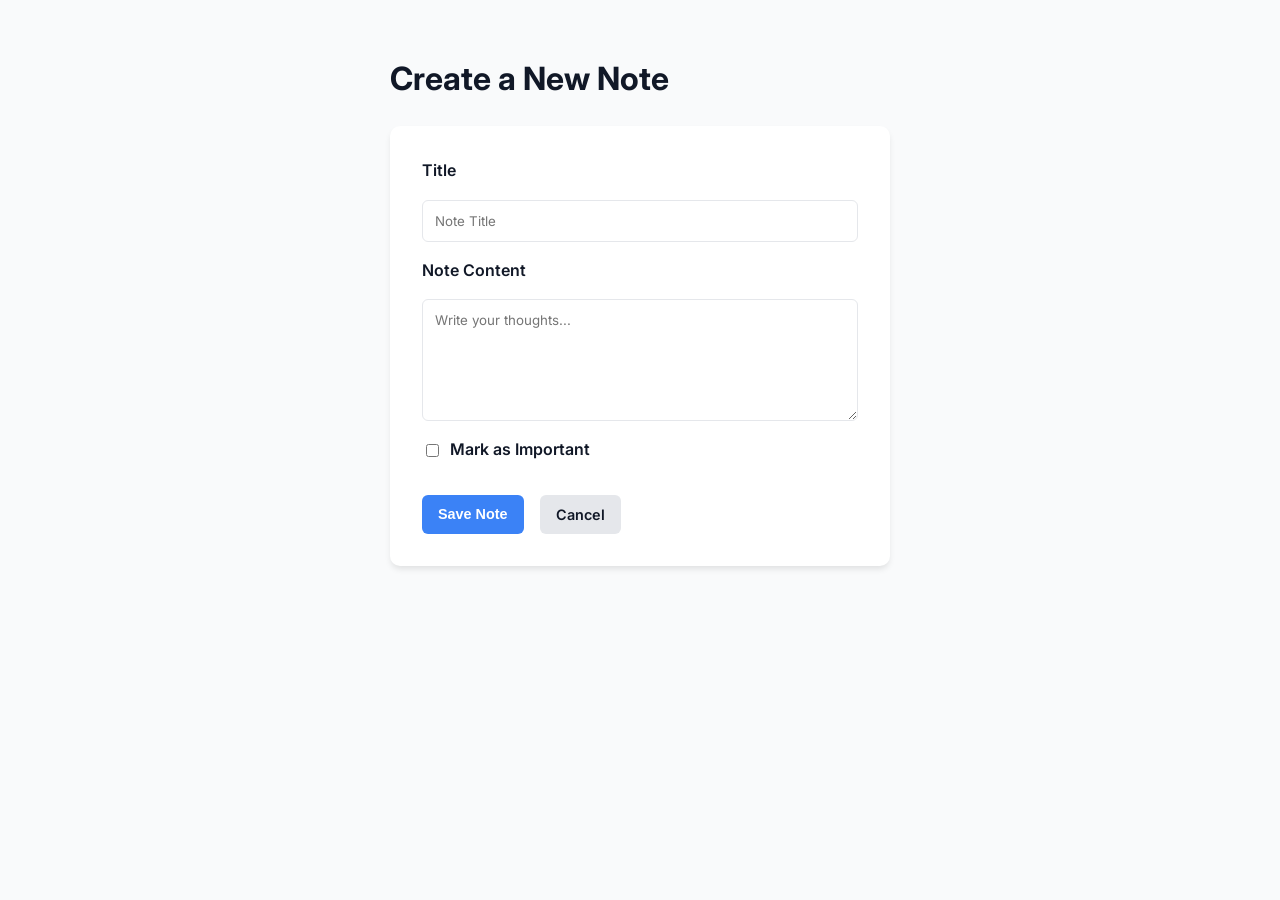
<file: template/new_note.html>
<!DOCTYPE html>
<html lang="en">
<head>
    <meta charset="UTF-8">
    <title>Create Note</title>
    <link rel="stylesheet" href="/static/style.css">
</head>
<body>
    <div class="container form-container">
        <h1>Create a New Note</h1>
        <form action="/newNote" method="post" class="note-form">
            <label for="title">Title</label>
            <input type="text" id="title" name="title" required placeholder="Note Title">
            
            <label for="note_content">Note Content</label>
            <textarea id="note_content" name="note_content" rows="6" required placeholder="Write your thoughts..."></textarea>
            
            <div class="checkbox-group">
                <input type="checkbox" id="important" name="important" value="true">
                <label for="important">Mark as Important</label>
            </div>
            
            <div class="actions">
                <button type="submit" class="btn primary-btn">Save Note</button>
                <a href="/" class="btn secondary-btn">Cancel</a>
            </div>
        </form>
    </div>
</body>
</html>
</file>
<file: static/style.css>
@import url('https://fonts.googleapis.com/css2?family=Inter:wght@400;600;700&display=swap');

:root {
    --bg-color: #f9fafb;
    --text-main: #111827;
    --card-bg: #ffffff;
    --border: #e5e7eb;
    --primary: #3b82f6;
    --primary-hover: #2563eb;
    --danger: #ef4444;
    --danger-hover: #dc2626;
    --important-bg: #fef2f2;
    --important-border: #fca5a5;
}

body {
    font-family: 'Inter', sans-serif;
    background-color: var(--bg-color);
    color: var(--text-main);
    margin: 0;
    padding: 2rem;
    line-height: 1.6;
}

.container { max-width: 900px; margin: 0 auto; }

header {
    display: flex; justify-content: space-between; align-items: center;
    margin-bottom: 2rem; padding-bottom: 1rem; border-bottom: 2px solid var(--border);
}

/* Buttons */
.btn {
    padding: 0.5rem 1rem; border-radius: 6px; text-decoration: none;
    font-weight: 600; border: none; cursor: pointer; transition: 0.2s; font-size: 0.9rem;
}
.primary-btn { background-color: var(--primary); color: white; }
.primary-btn:hover { background-color: var(--primary-hover); }
.secondary-btn { background-color: var(--border); color: var(--text-main); }
.secondary-btn:hover { background-color: #d1d5db; }
.delete-btn { background-color: white; color: var(--danger); border: 1px solid var(--danger); }
.delete-btn:hover { background-color: var(--danger); color: white; }

/* Grid & Cards */
.notes-grid {
    display: grid; grid-template-columns: repeat(auto-fill, minmax(250px, 1fr)); gap: 1.5rem;
}
.note-card {
    background: var(--card-bg); border: 1px solid var(--border); border-radius: 10px;
    padding: 1.5rem; box-shadow: 0 4px 6px -1px rgba(0,0,0,0.1);
    display: flex; flex-direction: column; justify-content: space-between; gap: 1rem;
    transition: transform 0.2s;
}
.note-card:hover { transform: translateY(-3px); box-shadow: 0 10px 15px -3px rgba(0,0,0,0.1); }
.important-note { background-color: var(--important-bg); border-color: var(--important-border); }
.note-link { text-decoration: none; color: var(--text-main); }
.note-link h2 { margin: 0; font-size: 1.25rem; }

/* Forms */
.form-container { max-width: 500px; }
.note-form {
    background: var(--card-bg); padding: 2rem; border-radius: 10px;
    box-shadow: 0 4px 6px -1px rgba(0,0,0,0.1); display: flex; flex-direction: column; gap: 1rem;
}
.note-form label { font-weight: 600; }
.note-form input[type="text"], .note-form textarea {
    width: 100%; padding: 0.75rem; border: 1px solid var(--border);
    border-radius: 6px; font-family: inherit; box-sizing: border-box;
}
.checkbox-group { display: flex; align-items: center; gap: 0.5rem; }
.actions { display: flex; gap: 1rem; margin-top: 1rem; }

/* Single Note View */
.single-note {
    background: var(--card-bg); padding: 3rem; border-radius: 12px;
    box-shadow: 0 4px 6px -1px rgba(0,0,0,0.1);
}
.note-header { display: flex; align-items: center; gap: 1rem; margin-bottom: 2rem; }
.badge {
    background: var(--danger); color: white; padding: 0.25rem 0.75rem;
    border-radius: 999px; font-size: 0.8rem; font-weight: bold;
}
</file>
